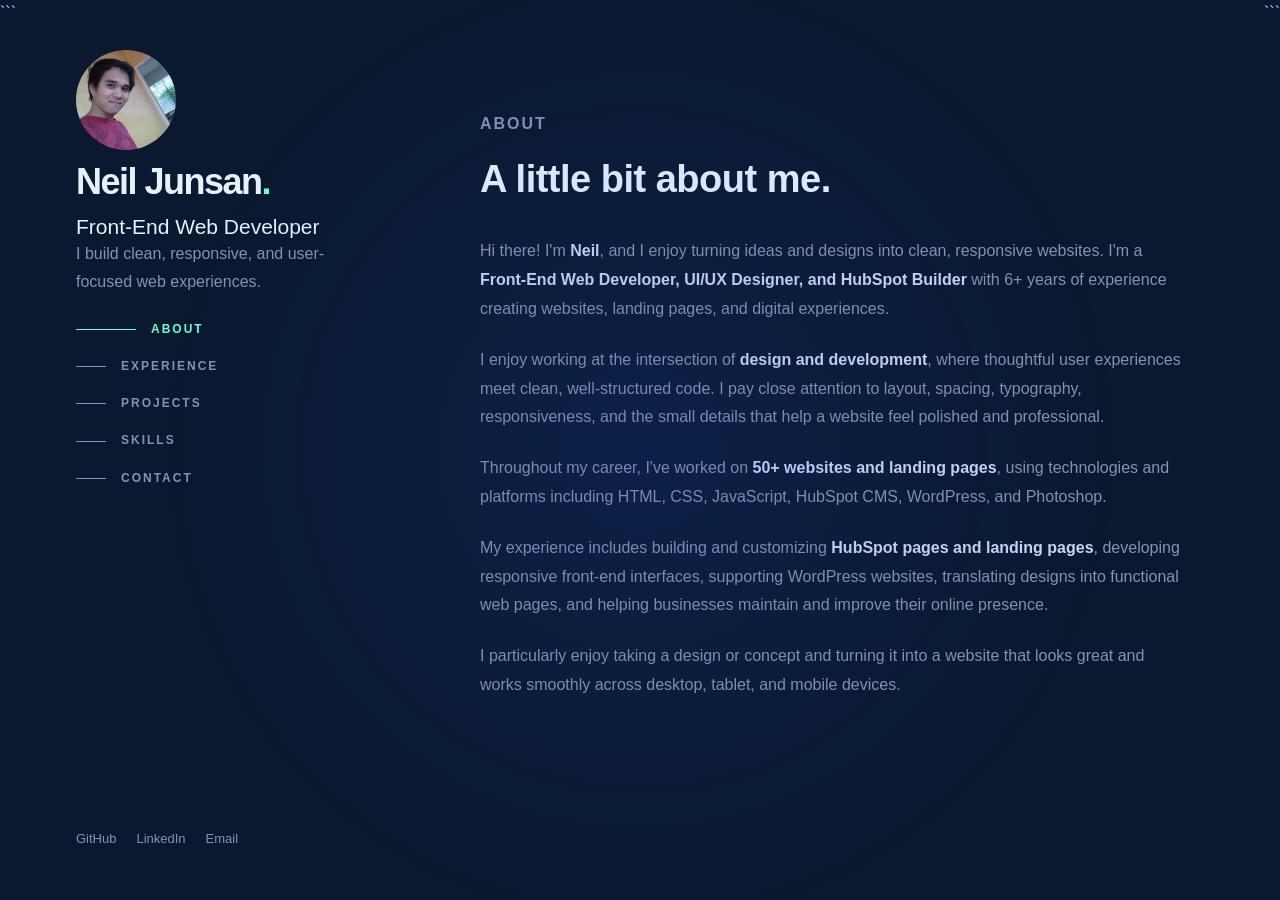
<file: index.html>
<!DOCTYPE html>

<html lang="en">
<head>
  <meta charset="UTF-8">
  <meta name="viewport" content="width=device-width, initial-scale=1.0">
  <meta name="description" content="Neil Junsan — Front-End Web Developer, UI/UX Designer, and HubSpot Builder.">
  <title>Neil Junsan | Front-End Web Developer</title>
  <link rel="stylesheet" href="assets/style.css">
</head>

<body>

  <div class="portfolio-layout">
  <div id="cursor-spotlight"></div>
```
<!-- LEFT SIDEBAR -->
<aside class="sidebar">

  <div class="sidebar-inner">

    <div class="intro">
      <div class="right_pic">
        <img src="/assets/images/511155625_24175515755412277_2492406543370372997_n.jpg">
      </div>
      <a class="logo" href="#home">
        Neil Junsan<span>.</span>
      </a>

      <h1>Front-End Web Developer</h1>

      <p class="tagline">
        I build clean, responsive, and user-focused web experiences.
      </p>

    </div>

    <!-- NAVIGATION -->
    <nav class="portfolio-nav" aria-label="Main navigation">
      <a href="#about" class="nav-link active">
        <span class="nav-line"></span>
        <span>ABOUT</span>
      </a>

      <a href="#experience" class="nav-link">
        <span class="nav-line"></span>
        <span>EXPERIENCE</span>
      </a>

      <a href="#projects" class="nav-link">
        <span class="nav-line"></span>
        <span>PROJECTS</span>
      </a>

      <a href="#skills" class="nav-link">
        <span class="nav-line"></span>
        <span>SKILLS</span>
      </a>

      <a href="#contact" class="nav-link">
        <span class="nav-line"></span>
        <span>CONTACT</span>
      </a>
    </nav>

    <!-- SOCIAL LINKS -->
    <div class="social-links">

      <a href="https://github.com/Neil-Saitama"
         target="_blank"
         rel="noopener noreferrer"
         aria-label="GitHub">
        GitHub
      </a>

      <a href="#"
         aria-label="LinkedIn">
        LinkedIn
      </a>

      <a href="mailto:your-email@example.com"
         aria-label="Email">
        Email
      </a>

    </div>

  </div>

</aside>


<!-- RIGHT SCROLLABLE CONTENT -->
<main class="content">


  <!-- HOME -->
  <section id="home" class="content-section home-section">

    <div class="mobile-intro">

      <p class="eyebrow">
        FRONT-END DEVELOPER • UI/UX • HUBSPOT
      </p>

      <h1>
        Neil Junsan
      </h1>

      <h2>
        I build clean, responsive web experiences.
      </h2>

    </div>
    

  </section>


  <!-- ABOUT -->
  <section id="about" class="content-section">

    <p class="eyebrow">ABOUT</p>

    <h2>
      A little bit about me.
    </h2>

    <div class="about-content">

      <p>
        Hi there! I'm <strong>Neil</strong>, and I enjoy turning ideas and designs into clean, responsive websites. I'm a <strong>Front-End Web Developer, UI/UX Designer, and HubSpot Builder</strong> with 6+ years of experience creating websites, landing pages, and digital experiences.
      </p>

      <p>
        I enjoy working at the intersection of <strong>design and development</strong>, where thoughtful user experiences meet clean, well-structured code. I pay close attention to layout, spacing, typography, responsiveness, and the small details that help a website feel polished and professional.
      </p>

      <p>
        Throughout my career, I've worked on <strong>50+ websites and landing pages</strong>, using technologies and platforms including HTML, CSS, JavaScript, HubSpot CMS, WordPress, and Photoshop.
      </p>

      <p>
        My experience includes building and customizing <strong>HubSpot pages and landing pages</strong>, developing responsive front-end interfaces, supporting WordPress websites, translating designs into functional web pages, and helping businesses maintain and improve their online presence.
      </p>

      <p>
        I particularly enjoy taking a design or concept and turning it into a website that looks great and works smoothly across desktop, tablet, and mobile devices.
      </p>

    </div>

  </section>


  <!-- EXPERIENCE -->
  <section id="experience" class="content-section">

    <p class="eyebrow">EXPERIENCE</p>

    <h2>
      Where I've worked.
    </h2>


    <article class="experience-item">

      <div class="experience-date">
        2024 — 2026
      </div>

      <div class="experience-details">

        <h3>
          HubSpot Expert / Front-End Web Developer
        </h3>

        <h4>
          Panzura
        </h4>

        <p>
          Worked on HubSpot-based websites, landing pages, CMS development, front-end implementation, and website support.
        </p>

        <ul>
          <li>Built and customized responsive HubSpot pages and landing pages.</li>
          <li>Developed front-end interfaces using HTML, CSS, JavaScript, and HubL.</li>
          <li>Worked with HubSpot CMS and HubDB.</li>
          <li>Supported website updates, integrations, and front-end improvements.</li>
          <li>Focused on responsive design and user-friendly digital experiences.</li>
        </ul>

        <div class="tags">
          <span>HubSpot CMS</span>
          <span>HubL</span>
          <span>HTML</span>
          <span>CSS</span>
          <span>JavaScript</span>
          <span>HubDB</span>
        </div>

      </div>

    </article>


    <article class="experience-item">

      <div class="experience-date">
        Previous
      </div>

      <div class="experience-details">

        <h3>
          Front-End Developer & Designer
        </h3>

        <h4>
          WebriQ
        </h4>

        <p>
          Worked on website development and design, creating responsive websites and translating design concepts into functional web experiences.
        </p>

        <ul>
          <li>Developed responsive websites using HTML, CSS, and JavaScript.</li>
          <li>Converted design concepts into web-ready interfaces.</li>
          <li>Worked with WordPress and website content updates.</li>
          <li>Created and maintained websites for different business needs.</li>
        </ul>

        <div class="tags">
          <span>HTML</span>
          <span>CSS</span>
          <span>JavaScript</span>
          <span>WordPress</span>
          <span>UI/UX</span>
        </div>

      </div>

    </article>

  </section>


  <!-- PROJECTS -->
  <section id="projects" class="content-section">

    <p class="eyebrow">PROJECTS</p>

    <h2>
      Some things I've built.
    </h2>


    <article class="project-item">

      <div class="project-content">

        <h3>
          HubSpot Landing Pages
        </h3>

        <p>
          Responsive landing pages and custom HubSpot experiences built with HTML, CSS, HubL, and HubSpot CMS.
        </p>

        <div class="tags">
          <span>HubSpot CMS</span>
          <span>HubL</span>
          <span>HTML</span>
          <span>CSS</span>
        </div>

      </div>

    </article>


    <article class="project-item">

      <div class="project-content">

        <h3>
          Corporate Websites
        </h3>

        <p>
          Responsive corporate websites focused on clean layouts, usability, consistent branding, and mobile-friendly experiences.
        </p>

        <div class="tags">
          <span>HTML</span>
          <span>CSS</span>
          <span>JavaScript</span>
          <span>WordPress</span>
        </div>

      </div>

    </article>


    <article class="project-item">

      <div class="project-content">

        <h3>
          Static Websites
        </h3>

        <p>
          Lightweight and responsive websites designed for fast performance and easy deployment using GitHub and Netlify.
        </p>

        <div class="tags">
          <span>HTML</span>
          <span>CSS</span>
          <span>JavaScript</span>
          <span>GitHub</span>
          <span>Netlify</span>
        </div>

      </div>

    </article>

  </section>


  <!-- SKILLS -->
  <section id="skills" class="content-section">

    <p class="eyebrow">SKILLS</p>

    <h2>
      What I work with.
    </h2>

    <div class="skills-grid">

      <div class="skill-group">

        <h3>Front-End</h3>

        <p>
          HTML · CSS · JavaScript · Responsive Design
        </p>

      </div>


      <div class="skill-group">

        <h3>CMS & Platforms</h3>

        <p>
          HubSpot CMS · HubL · HubDB · WordPress
        </p>

      </div>


      <div class="skill-group">

        <h3>Design</h3>

        <p>
          UI/UX · Photoshop · Web Design · Responsive Layouts
        </p>

      </div>


      <div class="skill-group">

        <h3>Tools</h3>

        <p>
          GitHub · Git · Netlify · VS Code
        </p>

      </div>

    </div>

  </section>


  <!-- CONTACT -->
  <section id="contact" class="content-section contact-section">

    <p class="eyebrow">CONTACT</p>

    <h2>
      Let's build something together.
    </h2>

    <p>
      I'm always open to discussing new projects, freelance opportunities, and web development roles.
    </p>

    <a class="contact-button" href="mailto:neiljunsan@gmail.com">
      Get in touch →
    </a>

  </section>


  <!-- FOOTER -->
  <footer class="footer">

    <p>
      Designed & built by Neil Junsan.
    </p>

    <p>
      © 2026 Neil Junsan
    </p>

  </footer>


</main>
```

  </div>

  <script src="assets/script.js"></script>

</body>
</html>
</file>
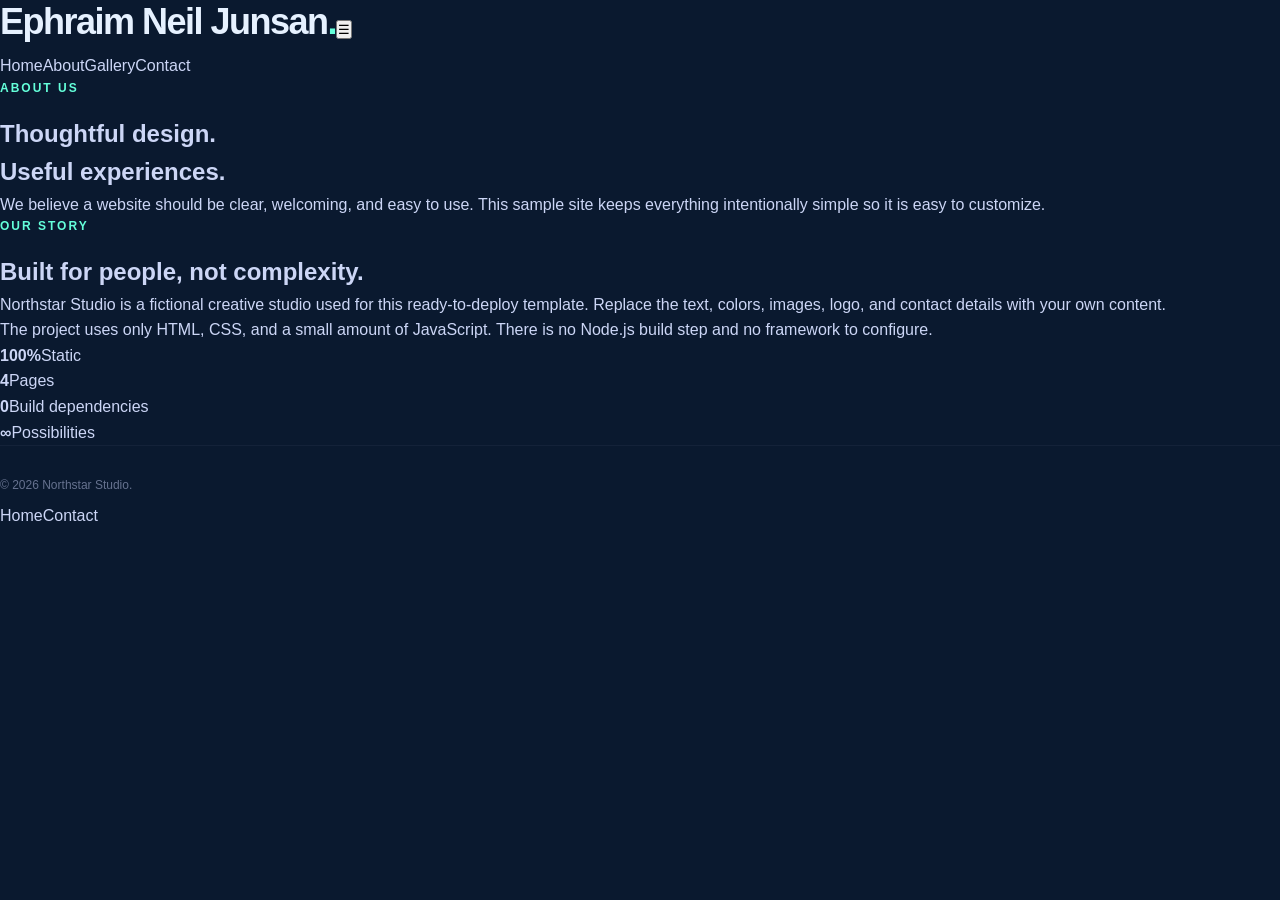
<file: about.html>
<!DOCTYPE html>
<html lang="en">
<head><meta charset="UTF-8"><meta name="viewport" content="width=device-width, initial-scale=1.0"><meta name="description" content="About Northstar Studio."><title>About | Northstar Studio</title><link rel="stylesheet" href="assets/style.css"></head>
<body>
<header class="site-header"><a class="logo" href="index.html">Ephraim Neil Junsan<span>.</span></a><button class="menu-toggle" aria-label="Open menu">☰</button><nav class="nav"><a href="index.html">Home</a><a class="active" href="about.html">About</a><a href="gallery.html">Gallery</a><a href="contact.html">Contact</a></nav></header>
<main>
<section class="page-hero"><p class="eyebrow">ABOUT US</p><h1>Thoughtful design.<br><span>Useful experiences.</span></h1><p>We believe a website should be clear, welcoming, and easy to use. This sample site keeps everything intentionally simple so it is easy to customize.</p></section>
<section class="section two-col"><div><p class="eyebrow">OUR STORY</p><h2>Built for people, not complexity.</h2></div><div><p>Northstar Studio is a fictional creative studio used for this ready-to-deploy template. Replace the text, colors, images, logo, and contact details with your own content.</p><p>The project uses only HTML, CSS, and a small amount of JavaScript. There is no Node.js build step and no framework to configure.</p></div></section>
<section class="stats"><div><strong>100%</strong><span>Static</span></div><div><strong>4</strong><span>Pages</span></div><div><strong>0</strong><span>Build dependencies</span></div><div><strong>∞</strong><span>Possibilities</span></div></section>
</main>
<footer class="footer"><p>© 2026 Northstar Studio.</p><div><a href="index.html">Home</a><a href="contact.html">Contact</a></div></footer><script src="assets/script.js"></script>
</body></html>
</file>
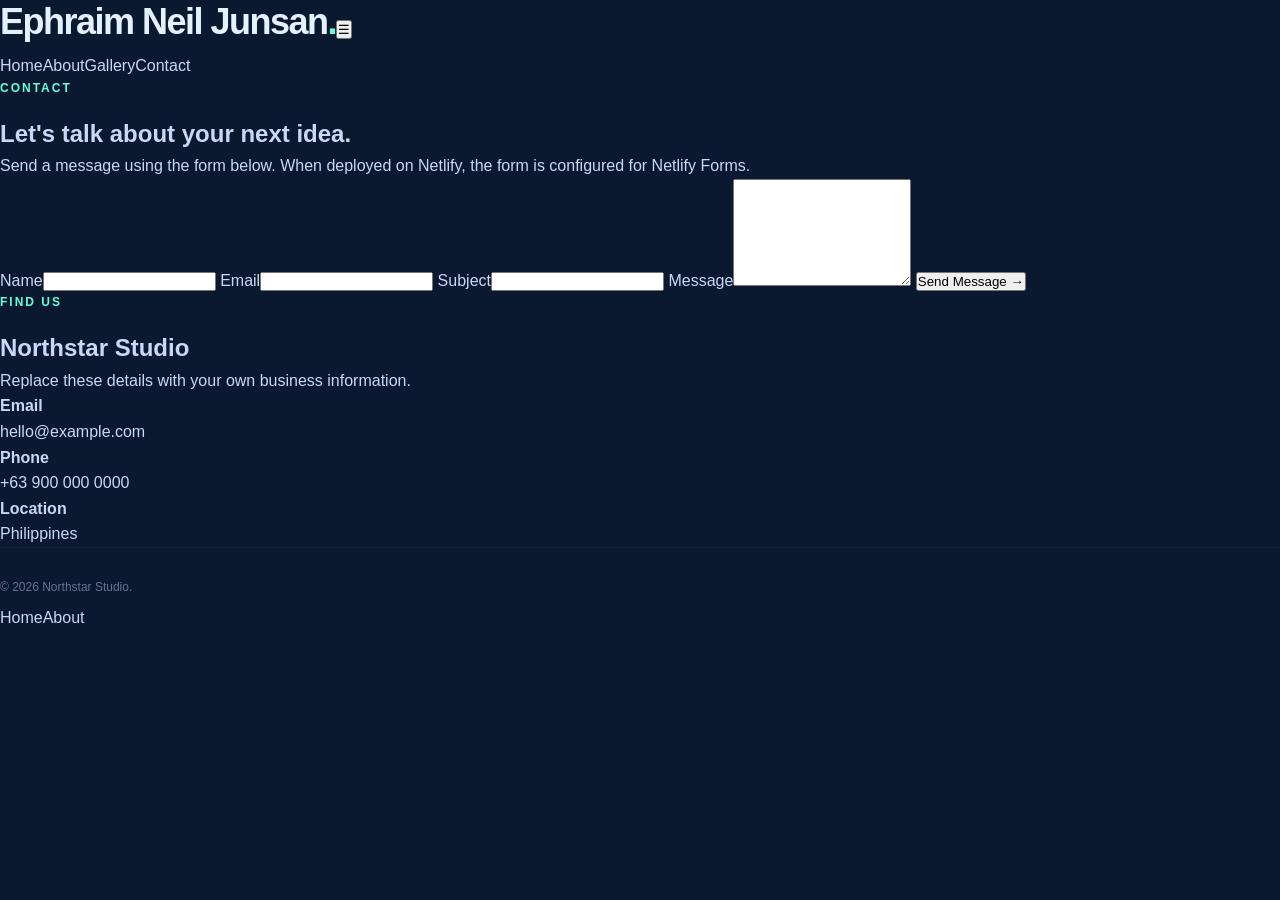
<file: contact.html>
<!DOCTYPE html>
<html lang="en">
<head><meta charset="UTF-8"><meta name="viewport" content="width=device-width, initial-scale=1.0"><meta name="description" content="Contact Northstar Studio."><title>Contact | Northstar Studio</title><link rel="stylesheet" href="assets/style.css"></head>
<body>
<header class="site-header"><a class="logo" href="index.html">Ephraim Neil Junsan<span>.</span></a><button class="menu-toggle" aria-label="Open menu">☰</button><nav class="nav"><a href="index.html">Home</a><a href="about.html">About</a><a href="gallery.html">Gallery</a><a class="active" href="contact.html">Contact</a></nav></header>
<main>
<section class="page-hero"><p class="eyebrow">CONTACT</p><h1>Let's talk about your <span>next idea.</span></h1><p>Send a message using the form below. When deployed on Netlify, the form is configured for Netlify Forms.</p></section>
<section class="contact-wrap">
<form name="contact" method="POST" data-netlify="true" class="contact-form">
  <input type="hidden" name="form-name" value="contact">
  <label>Name<input type="text" name="name" required></label>
  <label>Email<input type="email" name="email" required></label>
  <label>Subject<input type="text" name="subject"></label>
  <label>Message<textarea name="message" rows="7" required></textarea></label>
  <button class="btn primary" type="submit">Send Message →</button>
</form>
<div class="contact-info"><p class="eyebrow">FIND US</p><h2>Northstar Studio</h2><p>Replace these details with your own business information.</p><p><strong>Email</strong><br>hello@example.com</p><p><strong>Phone</strong><br>+63 900 000 0000</p><p><strong>Location</strong><br>Philippines</p></div>
</section>
</main>
<footer class="footer"><p>© 2026 Northstar Studio.</p><div><a href="index.html">Home</a><a href="about.html">About</a></div></footer><script src="assets/script.js"></script>
</body></html>
</file>
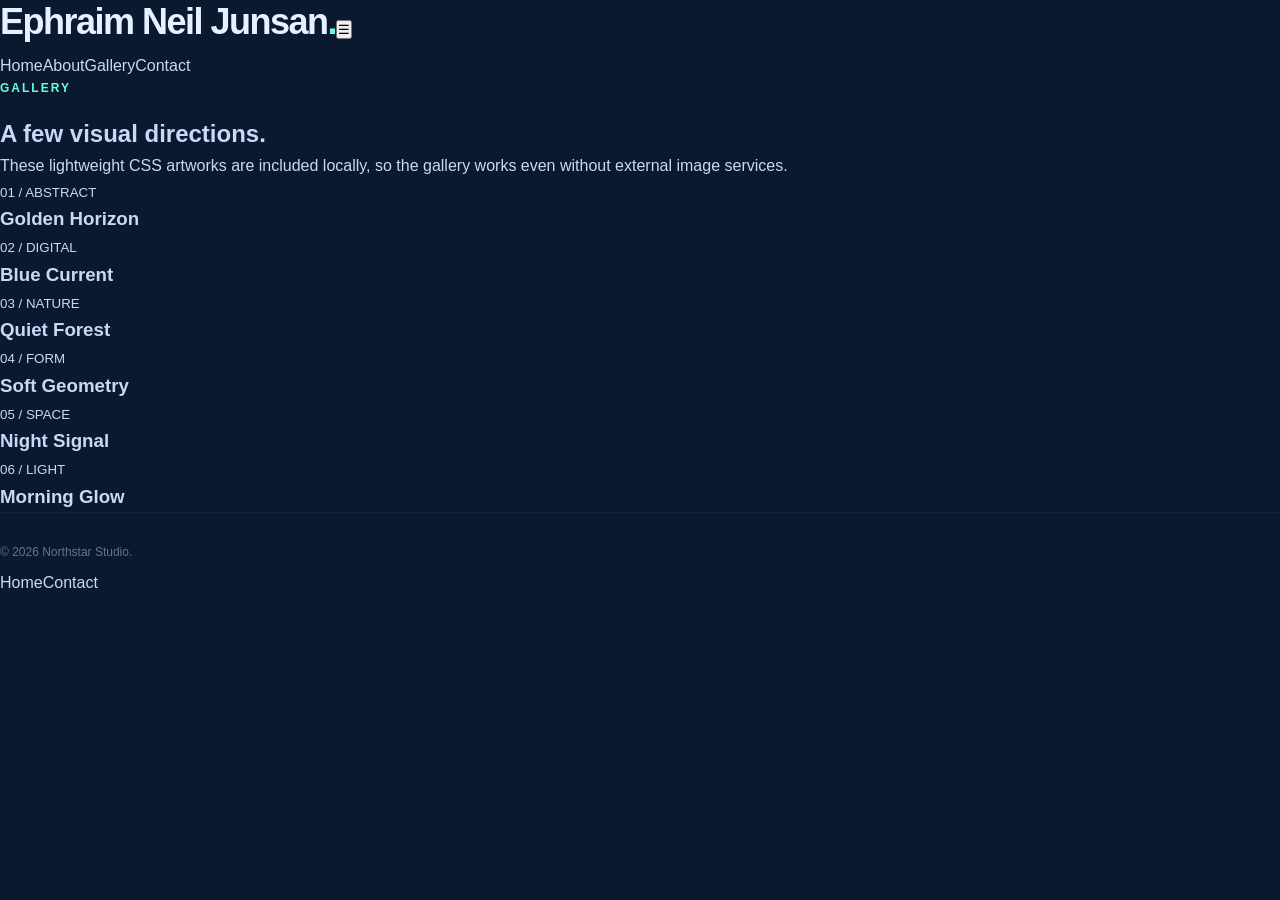
<file: gallery.html>
<!DOCTYPE html>
<html lang="en">
<head><meta charset="UTF-8"><meta name="viewport" content="width=device-width, initial-scale=1.0"><meta name="description" content="Gallery by Northstar Studio."><title>Gallery | Northstar Studio</title><link rel="stylesheet" href="assets/style.css"></head>
<body>
<header class="site-header"><a class="logo" href="index.html">Ephraim Neil Junsan<span>.</span></a><button class="menu-toggle" aria-label="Open menu">☰</button><nav class="nav"><a href="index.html">Home</a><a href="about.html">About</a><a class="active" href="gallery.html">Gallery</a><a href="contact.html">Contact</a></nav></header>
<main>
<section class="page-hero"><p class="eyebrow">GALLERY</p><h1>A few visual <span>directions.</span></h1><p>These lightweight CSS artworks are included locally, so the gallery works even without external image services.</p></section>
<section class="gallery">
  <div class="tile t1"><div><small>01 / ABSTRACT</small><h3>Golden Horizon</h3></div></div>
  <div class="tile t2"><div><small>02 / DIGITAL</small><h3>Blue Current</h3></div></div>
  <div class="tile t3"><div><small>03 / NATURE</small><h3>Quiet Forest</h3></div></div>
  <div class="tile t4"><div><small>04 / FORM</small><h3>Soft Geometry</h3></div></div>
  <div class="tile t5"><div><small>05 / SPACE</small><h3>Night Signal</h3></div></div>
  <div class="tile t6"><div><small>06 / LIGHT</small><h3>Morning Glow</h3></div></div>
</section>
</main>
<footer class="footer"><p>© 2026 Northstar Studio.</p><div><a href="index.html">Home</a><a href="contact.html">Contact</a></div></footer><script src="assets/script.js"></script>
</body></html>
</file>
<file: assets/style.css>
/* =========================================================
NEIL JUNSAN — FRONT-END DEVELOPER PORTFOLIO
Flexbox Two-Column Layout
========================================================= */

/* =========================================================
RESET
========================================================= */

* {
  margin: 0;
  padding: 0;
  box-sizing: border-box;
  }

html {
scroll-behavior: smooth;
}

body {
font-family: Arial, Helvetica, sans-serif;
background: #0a192f;
color: #ccd6f6;
line-height: 1.6;
}

a {
color: inherit;
text-decoration: none;
}

img {
max-width: 100%;
display: block;
}

/* =========================================================
MAIN FLEXBOX LAYOUT
========================================================= */
#cursor-spotlight {
    pointer-events: none;
    position: fixed;
    inset: 0;
    z-index: 30;

    background: radial-gradient(
        600px circle at var(--mouse-x, 50%) var(--mouse-y, 50%),
        rgba(29, 78, 216, 0.15),
        transparent 80%
    );

    transition: background 0.3s ease;
}
.portfolio-layout {
display: flex;
width: 100%;
min-height: 100vh;
}

/* =========================================================
LEFT SIDEBAR
========================================================= */

.sidebar {width: 30%;height: 100vh;position: sticky;top: 0;flex-shrink: 0;}

.sidebar-inner {
height: 100vh;
padding: 50px 60px;
display: flex;
flex-direction: column;
}

/* =========================================================
NAME / LOGO
========================================================= */

.logo {
display: inline-block;
width: fit-content;
margin-bottom: 10px;

color: #e6f1ff;
font-size: 36px;
font-weight: 700;
line-height: 1.2;
letter-spacing: -1.5px;

transition: color 0.25s ease;
}

.logo span {
color: #64ffda;
}

.logo:hover {
color: #64ffda;
}

/* =========================================================
SIDEBAR INTRO
========================================================= */

.intro h1 { 

color: #e6f1ff;
font-size: 21px;
font-weight: 500;
line-height: 1.3;
}

.tagline {
max-width: 320px;

color: #8892b0;
font-size: 16px;
line-height: 1.7;
}

/* =========================================================
NAVIGATION
========================================================= */
.right_pic { 
    width: 100px;
    height: 100px;
    position: relative;
    border-radius: 100px;
    overflow: hidden; 
    margin-bottom:10px;
}
.portfolio-nav {
display: flex;
flex-direction: column;
gap: 18px; 
margin-top: 25px;
}

.nav-link {
display: flex;
align-items: center;
gap: 15px;

width: fit-content;

color: #8892b0;
font-size: 12px;
font-weight: 700;
letter-spacing: 2px;

transition:
color 0.25s ease,
transform 0.25s ease;
}

.nav-line {
width: 30px;
height: 1px;

background: #8892b0;

transition:
width 0.25s ease,
background 0.25s ease;
}

.nav-link:hover {
color: #64ffda;
}

.nav-link:hover .nav-line {
width: 60px;
background: #64ffda;
}

.nav-link.active {
color: #64ffda;
}

.nav-link.active .nav-line {
width: 60px;
background: #64ffda;
}

/* =========================================================
SOCIAL LINKS
========================================================= */

.social-links {
display: flex;
flex-wrap: wrap;
gap: 20px;

margin-top: auto;
}

.social-links a {
color: #8892b0;
font-size: 13px;

transition:
color 0.25s ease,
transform 0.25s ease;
}

.social-links a:hover {
color: #64ffda;
transform: translateY(-2px);
}

/* =========================================================
RIGHT SCROLLABLE CONTENT
========================================================= */

.content {width: 70%;height: 100vh;padding: 0 80px;overflow-y: auto;overflow-x: hidden;scroll-behavior: smooth;}

/* =========================================================
SECTIONS
========================================================= */

.content-section {
width: 100%;
max-width: 760px;

min-height: 100vh;

padding: 110px 0;

scroll-margin-top: 30px;
}

/* =========================================================
HOME
========================================================= */

.home-section {
display: flex;
align-items: center;
}

.mobile-intro, .home-section { display: none;  }

/* =========================================================
EYEBROW
========================================================= */

.eyebrow {
margin-bottom: 18px;

color: #64ffda;
font-size: 12px;
font-weight: 700;
letter-spacing: 2px;
line-height: 1.5;
}

/* =========================================================
HEADINGS
========================================================= */

.content-section h2 {
margin-bottom: 35px;

color: #e6f1ff;

font-size: 38px;
font-weight: 700;
line-height: 1.2;

letter-spacing: -0.5px;
}

.content-section h3 {
margin-bottom: 8px;

color: #e6f1ff;
font-size: 20px;
font-weight: 600;
line-height: 1.4;
}

.content-section h4 {
margin-bottom: 18px;

color: #64ffda;
font-size: 14px;
font-weight: 500;
}

/* =========================================================
BODY TEXT
========================================================= */

.content-section p {
color: #8892b0;
font-size: 16px;
line-height: 1.8;
}

.about-content p {
margin-bottom: 22px;
}

strong {
color: #ccd6f6;
font-weight: 600;
}

/* =========================================================
EXPERIENCE
========================================================= */

.experience-item {
display: flex;
gap: 35px;

padding: 30px 25px;
margin-bottom: 20px;

border-radius: 6px;

transition:
background 0.25s ease,
transform 0.25s ease;
}

.experience-item:hover {
background: rgba(100, 255, 218, 0.04);
transform: translateY(-2px);
}

.experience-date {
width: 120px;
flex-shrink: 0;

color: #8892b0;
font-size: 12px;
font-weight: 700;
line-height: 1.6;
}

.experience-details {
flex: 1;
}

.experience-details p {
margin-bottom: 18px;
}

.experience-details ul {
margin: 0 0 22px 18px;
}

.experience-details li {
margin-bottom: 8px;

color: #8892b0;
font-size: 14px;
line-height: 1.7;
}

/* =========================================================
TAGS
========================================================= */

.tags {
display: flex;
flex-wrap: wrap;
gap: 8px;
}

.tags span {
display: inline-block;

padding: 6px 12px;

border-radius: 20px;

background: rgba(100, 255, 218, 0.08);

color: #64ffda;
font-size: 12px;
font-weight: 600;
line-height: 1.4;
}

/* =========================================================
PROJECTS
========================================================= */

.project-item {
padding: 30px;
margin-bottom: 18px;

border: 1px solid rgba(136, 146, 176, 0.08);
border-radius: 6px;

transition:
border-color 0.25s ease,
background 0.25s ease,
transform 0.25s ease;
}

.project-item:hover {
background: rgba(100, 255, 218, 0.03);
border-color: rgba(100, 255, 218, 0.25);
transform: translateY(-3px);
}

.project-item h3 {
margin-bottom: 12px;
}

.project-item p {
margin-bottom: 20px;
}

/* =========================================================
SKILLS
========================================================= */

.skills-grid {
display: flex;
flex-wrap: wrap;
gap: 20px;
}

.skill-group {
flex: 1 1 calc(50% - 10px);

padding: 25px;

border: 1px solid rgba(136, 146, 176, 0.08);
border-radius: 6px;

background: rgba(136, 146, 176, 0.04);
}

.skill-group h3 {
margin-bottom: 10px;

font-size: 17px;
}

.skill-group p {
font-size: 14px;
line-height: 1.7;
}

/* =========================================================
CONTACT
========================================================= */

.contact-section {
min-height: auto;
padding-bottom: 150px;
}

.contact-section h2 {
max-width: 650px;

font-size: 45px;
}

.contact-section > p {
max-width: 600px;
margin-bottom: 30px;
}

.contact-button {
display: inline-block;

padding: 14px 24px;

border: 1px solid #64ffda;
border-radius: 4px;

color: #64ffda;

font-size: 14px;
font-weight: 600;

transition:
background 0.25s ease,
transform 0.25s ease;
}

.contact-button:hover {
background: rgba(100, 255, 218, 0.08);
transform: translateY(-2px);
}

/* =========================================================
FOOTER
========================================================= */

.footer {
padding: 30px 0 60px;

border-top: 1px solid rgba(136, 146, 176, 0.08);
}

.footer p {
margin-bottom: 8px;

color: #66728f;
font-size: 12px;
}

/* =========================================================
SCROLLBAR
========================================================= */

.content::-webkit-scrollbar {
width: 8px;
}

.content::-webkit-scrollbar-track {
background: #0a192f;
}

.content::-webkit-scrollbar-thumb {
background: #233554;
border-radius: 10px;
}

.content::-webkit-scrollbar-thumb:hover {
background: #64ffda;
}

/* =========================================================
TEXT SELECTION
========================================================= */

::selection {
background: rgba(100, 255, 218, 0.25);
color: #ffffff;
}

/* =========================================================
TABLET
========================================================= */

@media (max-width: 1100px) {

.sidebar {
width: 40%;
}

.content {
width: 60%;
padding: 0 50px;
}

.sidebar-inner {
padding: 65px 40px;
}

.content-section h2 {
font-size: 34px;
}

}

/* =========================================================
MOBILE
========================================================= */

@media (max-width: 768px) {

body {
overflow-x: hidden;
}

/* Main layout becomes vertical */

.portfolio-layout {
display: block;
}

/* Sidebar */

.sidebar {
position: relative;

```
width: 100%;
height: auto;
```

}

.sidebar-inner {
width: 100%;
height: auto;

```
padding: 45px 25px 30px;
```

}

/* Logo */

.logo {
font-size: 30px;
}

/* Intro */

.intro h1 {
font-size: 19px;
}

.tagline {
max-width: 500px;
font-size: 15px;
}

/* Navigation */

.portfolio-nav {
flex-direction: row;
flex-wrap: wrap;

```
gap: 15px 20px;

margin-top: 35px;
```

}

.nav-link {
font-size: 10px;
}

.nav-line {
display: none;
}

/* Social */

.social-links {
margin-top: 30px;
}

/* Content */

.content {
width: 100%;
height: auto;

```
padding: 0 25px;

overflow: visible;
```

}

/* Sections */

.content-section {
max-width: 100%;
min-height: auto;

```
padding: 80px 0;
```

}

/* Home */

.home-section {
display: none;
}

/* Mobile intro */

.mobile-intro {
display: block;

```
padding-bottom: 25px;
```

}

.mobile-intro h1 {
margin-bottom: 15px;

```
color: #e6f1ff;

font-size: 42px;
line-height: 1.1;
```

}

.mobile-intro h2 {
color: #8892b0;

```
font-size: 22px;
line-height: 1.4;
```

}

/* Headings */

.content-section h2 {
font-size: 30px;
}

/* Experience */

.experience-item {
display: block;

```
padding: 25px 20px;
```

}

.experience-date {
width: auto;

```
margin-bottom: 12px;
```

}

/* Skills */

.skills-grid {
display: flex;
flex-direction: column;
}

.skill-group {
width: 100%;
flex: none;
}

/* Contact */

.contact-section h2 {
font-size: 35px;
}

}

/* =========================================================
SMALL MOBILE
========================================================= */

@media (max-width: 480px) {

.sidebar-inner {
padding: 40px 20px 25px;
}

.logo {
font-size: 27px;
}

.tagline {
font-size: 15px;
}

.portfolio-nav {
gap: 12px 15px;
}

.content {
padding: 0 20px;
}

.content-section {
padding: 65px 0;
}

.content-section h2 {
font-size: 27px;
}

.mobile-intro h1 {
font-size: 36px;
}

.mobile-intro h2 {
font-size: 20px;
}

.project-item {
padding: 22px;
}

.experience-item {
padding: 20px 15px;
}

.contact-section h2 {
font-size: 32px;
}

}

/* =========================================================
REDUCED MOTION
==============
</file>
